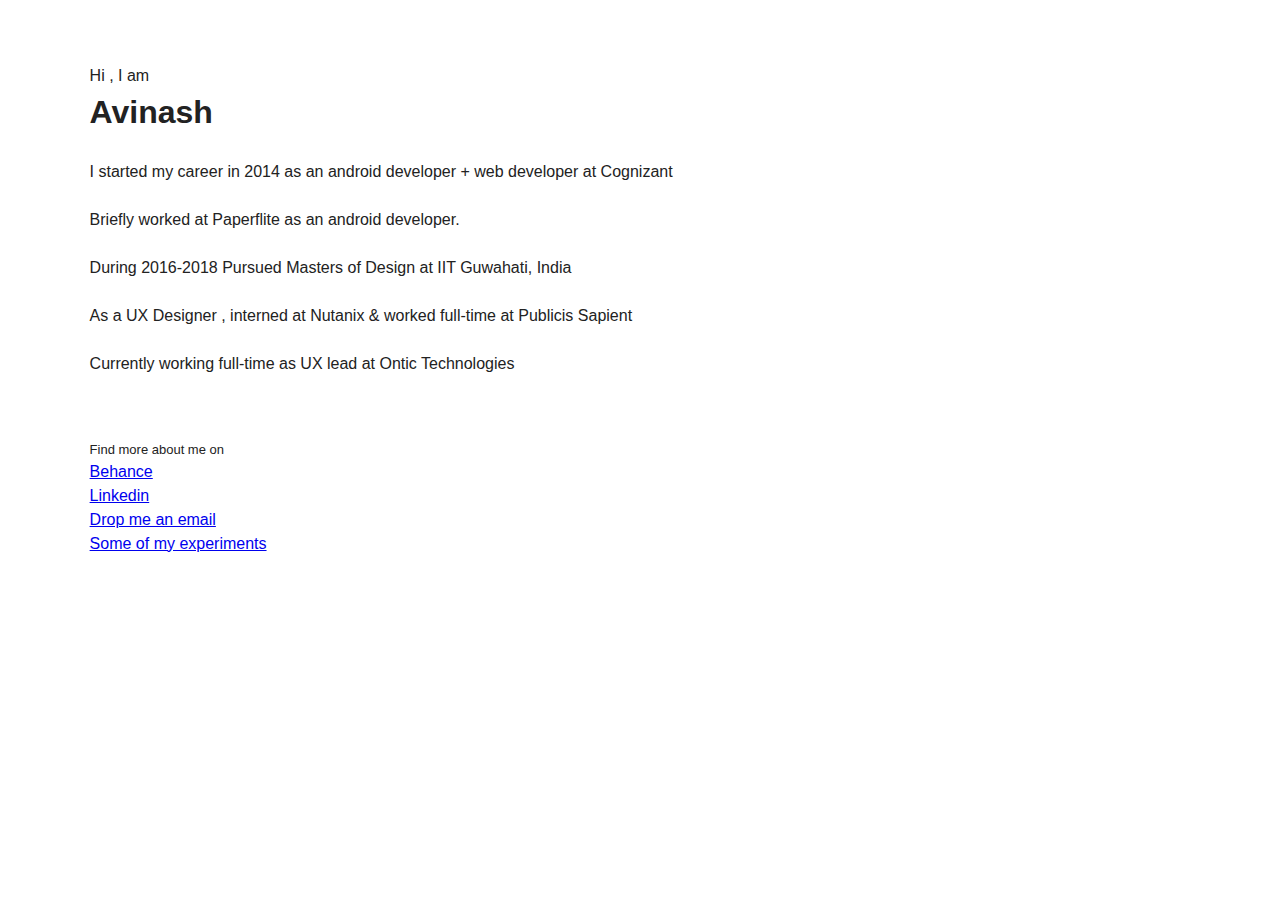
<file: index.html>
<!DOCTYPE html>
<!--[if lt IE 7]>      <html class="no-js lt-ie9 lt-ie8 lt-ie7"> <![endif]-->
<!--[if IE 7]>         <html class="no-js lt-ie9 lt-ie8"> <![endif]-->
<!--[if IE 8]>         <html class="no-js lt-ie9"> <![endif]-->
<!--[if gt IE 8]><!-->
<html class="no-js">
<!--<![endif]-->

<head>
  <meta charset="utf-8">
  <meta http-equiv="X-UA-Compatible" content="IE=edge">
  <title>Avinash</title>
  <meta name="description" content="">
  <meta name="viewport" content="width=device-width, initial-scale=1">
  <link rel="stylesheet" href="reset.css">
  <link rel="stylesheet" href="app.css">
  <!-- Global site tag (gtag.js) - Google Analytics -->
<script async src="https://www.googletagmanager.com/gtag/js?id=UA-84672821-3"></script>
<script>
  window.dataLayer = window.dataLayer || [];
  function gtag(){dataLayer.push(arguments);}
  gtag('js', new Date());

  gtag('config', 'UA-84672821-3');
</script>

</head>

<body>
  <!--[if lt IE 7]>
      <p class="browsehappy">You are using an <strong>outdated</strong> browser. Please <a href="#">upgrade your browser</a> to improve your experience.</p>
    <![endif]-->
  <div class="Frame_2">
    <div class="Frame_10">
      <div class="Frame_9">
        <div class="Frame_8">
          <p class="greet">Hi , I am </p>
          
          <h1 class="name">Avinash</h1>
        </div>
        <ul class="intro">
          <br>
          <li>I started my career in 2014 as an android developer + web developer at Cognizant
          </li>
          <br>
          <li>Briefly worked at Paperflite as an android developer.
          </li>
          <br>
          <li>During 2016-2018 Pursued Masters of Design at IIT Guwahati, India</li>
          <br>
          <li>As a UX Designer , interned at Nutanix & worked full-time at Publicis Sapient</li>
          <br>
          <li>Currently working full-time as UX lead at Ontic Technologies</li>

      </div>
    </div>
    <div class="Frame_7">
      <div class="Frame_6">
        <div class="label">Find more about me on</div>
        <ul>
          <li>
            <a class="textbehance" href="https://www.behance.net/oneavi" target="_blank">Behance</a>
          </li>
          <li>
            <a class="textlinkedin" href="https://www.linkedin.com/in/oneavi/" target="_blank">Linkedin</a>
          </li>
          <li>
            <a class="textemail" href="mailto:avio.sharma@gmail.com?Subject=Hello%20Avinash" target="_top">Drop me an email</a>
          </li>
        </ul>
        
    </div>
  </div>

  <a href="https://aviotron.github.io/Experiments/">Some of my experiments</a>
  </div>


 
</body>

</html>
</file>
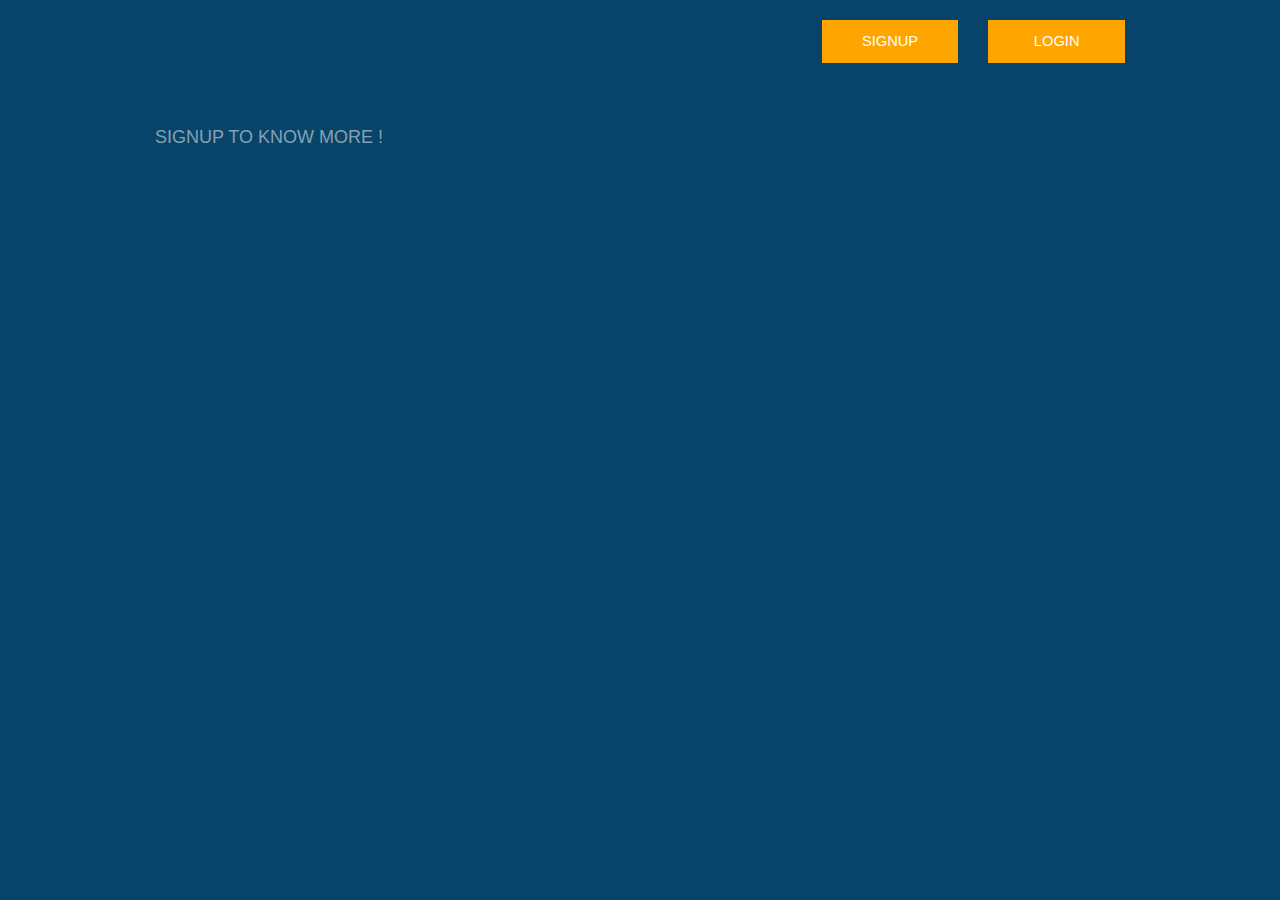
<file: old code/index.html>
<html>

    <head>
    <link href="./css/foundation.min.css" type='text/css'  rel="stylesheet"></link>
    <link href="./css/normalize.css" type='text/css'  rel="stylesheet"></link>
    <link href="css/main.css" type="text/css" rel="stylesheet"></link>
    </head>

    <body>
        <div class='header'>
            <div class="row">
                <div class="large-8 columns">
                    <h1 class="home_text"></h1>
                    <h5 class="secondary" style="color:rgba(255,255,255,0.5);margin:-25 0 0 0;">SIGNUP TO KNOW MORE !</h5>
                </div>
            <div class="large-4 columns">
                <div class="row">
                    <div class="large-6 columns">
                    <a  href="#" data-reveal-id="signupDialog"><p class="prim_button p1">SIGNUP</p></a>
                    <div id="signupDialog" class="reveal-modal" data-reveal aria-labelledby="modalTitle" aria-hidden="true" role="dialog" style="background:#41c0ff; padding:0;">
                        <h2 id="modalTitle" style="margin:20 10 20 30; color:white;">Welcome New User!</h2>
                        <p class="lead" style="margin:-20 10 20 30; color:white;">Signup to start.</p>
                            <div class="row" style="background:white; padding:16 20 10 25;">
                                <div class="large-7 columns">
                                    <div class="row">
                                        <form>
                                        <div class="row">
                                        <div class="large-6 columns">
                                        <label>Name
                                        <input type="text" placeholder="Enter your name" />
                                        </label>
                                        </div>
                                        <div class="large-6 columns">
                                        <label>Email ID
                                        <input type="text" placeholder="Enter your email id" />
                                        </label>
                                        </div>
                                        </div>
                                        <div class="row">
                                        <div class="large-6 columns">
                                        <label>Password
                                        <input type="password" placeholder="Enter password" />
                                        </label>
                                        </div>
                                        <div class="large-6 columns">
                                        <label>Confirm Password
                                        <input type="password" placeholder="Confirm Password" />
                                        </label>
                                        </div>
                                        </div>

                                        <div class="row">
                                        <div class="large-12 columns">
                                        <label>Company Name
                                        <input type="text" placeholder="Enter your company's name (Optional)" />
                                        </label>
                                        </div>
                                        </div>

                                        <div class="row">
                                        <div class="large-6 columns">
                                        <label>Country
                                        <input type="text" placeholder="Enter Country" />
                                        </label>
                                        </div>
                                        <div class="large-6 columns">
                                        <label>City
                                        <input type="text" placeholder="Enter City" />
                                        </label>
                                        </div>
                                        </div>

                                        <a href="#" type="submit" class="button radius small right">Submit</a>
                                        </form>
                                    </div>
                                </div>
                            <div class="large-5 columns" style="background:#f1f1f1;"></div>
                            </div>

                        <a class="close-reveal-modal" aria-label="Close">&#215;</a>
                    </div>
                    </div>
                <div class="large-6 columns ">
                <a href="#" data-reveal-id="loginDialog"><p class="prim_button p1">LOGIN</p></a>
                <div id="loginDialog" class="reveal-modal" data-reveal aria-labelledby="modalTitle" aria-hidden="true" role="dialog" style="background:white">
                    <h2 id="modalTitle">Login</h2>
                    <form class="large-6 columns">

                        <div class="large-12 columns">
                        <label>Email ID
                        <input type="text" placeholder="Enter your registered email id" />
                        </label>
                        </div>

                        <div class="large-12 columns">
                        <label>Password
                        <input type="password" placeholder="Enter Password" />
                        </label>
                        </div>
                         <a href="#" type="submit" class="large-12 columns button radius small ">Submit</a>
                        <a href="#">New User? Signup.</a>
                        <a href="#" class="right">Forgot Password?</a>
                    </form>

                    <a class="close-reveal-modal" aria-label="Close">&#215;</a>
                </div>
                </div>
                </div>
            </div>
            </div>
        </div>

        <div class="row">

        </div>

        <div class="columns large-2">

        </div>
    <script src="js/vendor/jquery.js"></script>
    <script src="js/vendor/fastclick.js"></script>
    <script src="js/vendor/modernizr.js"></script>
    <script src="js/vendor/placeholder.js"></script>
    <script src="js/foundation.min.js"></script>
    <script>

    $(document).foundation();
    </script>
    </body>

</html>
</file>
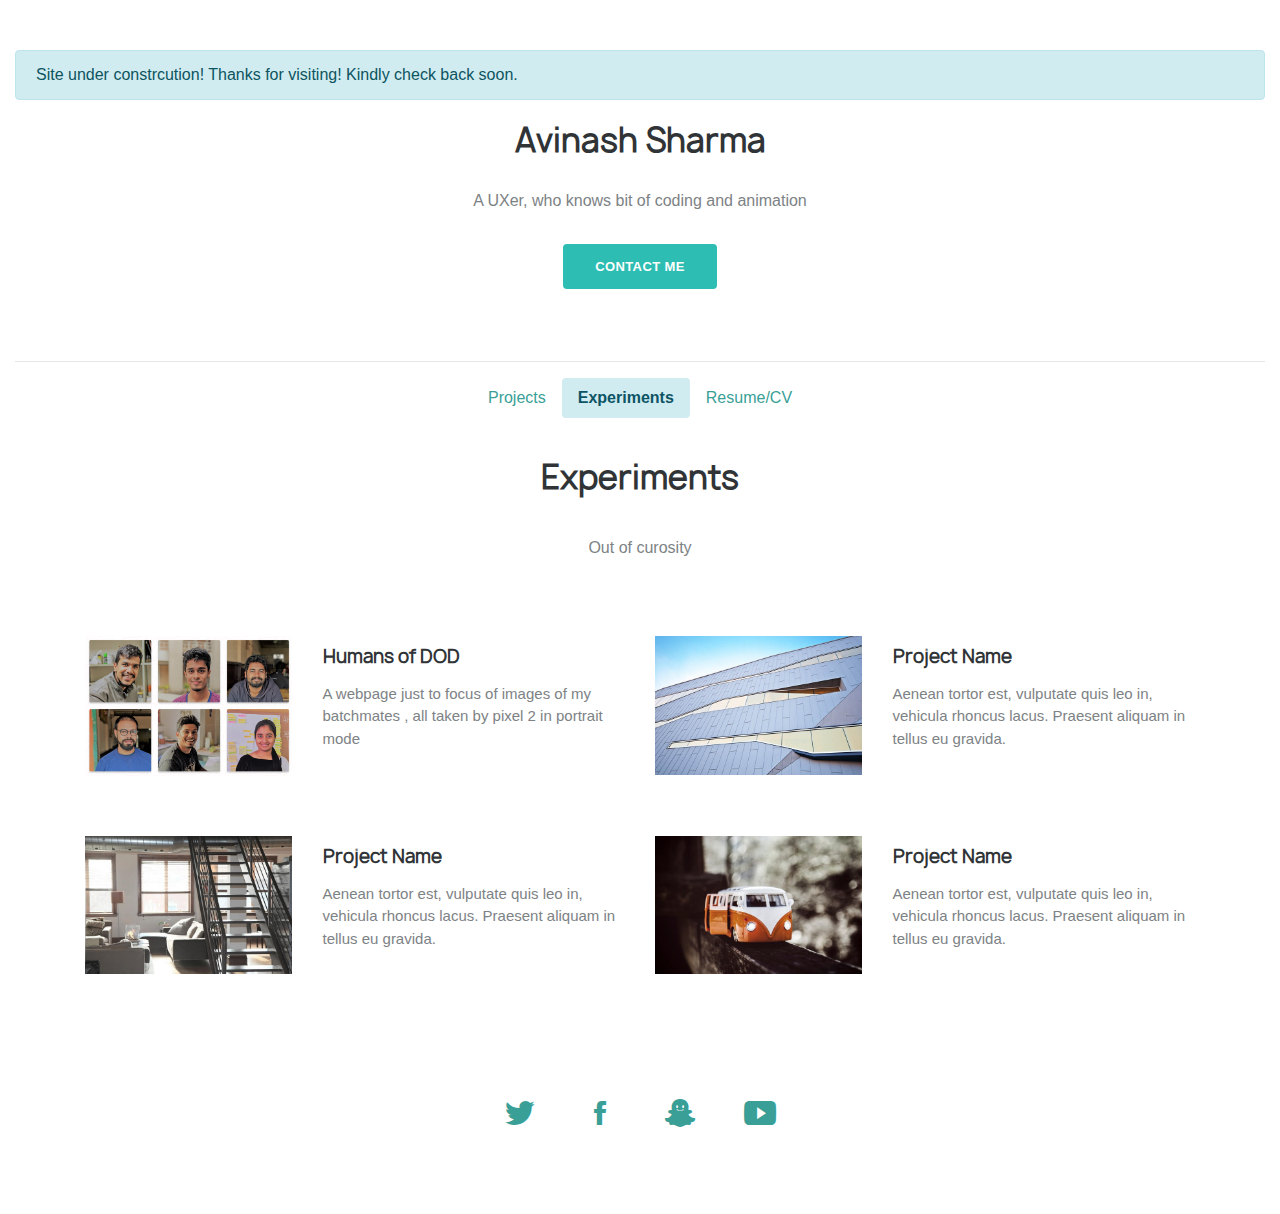
<file: old code/v3/experiments.html>
<!DOCTYPE html>
<html>

<head>
    <meta charset="utf-8">
    <meta name="viewport" content="width=device-width, initial-scale=1.0, shrink-to-fit=no">
    <title>avinash</title>
    <link rel="stylesheet" href="assets/bootstrap/css/bootstrap.min.css">
    <link rel="stylesheet" href="assets/fonts/ionicons.min.css">
    <link rel="stylesheet" href="assets/css/Highlight-Clean.css">
    <link rel="stylesheet" href="assets/css/Navigation-Clean.css">
    <link rel="stylesheet" href="assets/css/Projects-Horizontal.css">
    <link rel="stylesheet" href="assets/css/Social-Icons.css">
    <link rel="stylesheet" href="assets/css/styles.css">
</head>

<body>
    <div class="container-fluid">
            <div class="header-top">
    <div class="highlight-clean">
            <div class="alert alert-info" role="alert">
                   Site under constrcution! Thanks for visiting! Kindly check back soon.
                  </div>
        <div class="container header">
            <div class="intro">
                <h2 class="text-center">Avinash Sharma</h2>
                <p class="text-center">A UXer, who knows bit of coding and animation</p>
            </div>
            <div class="buttons"><a class="btn btn-primary" role="button" href="#">Contact ME</a>
        </div>
    </div>
    </div>
    <hr>
    <div class="projects-horizontal">
        <div class="container">
            <div class="intro">
                    <ul class="nav nav-pills justify-content-center">
                            <li class="nav-item">
                              <a class="nav-link" href="index.html">Projects</a>
                            </li>
                            <li class="nav-item">
                              <a class="nav-link active" href="experiments.html">Experiments</a>
                            </li>
                            <li class="nav-item">
                              <a class="nav-link" href="#">Resume/CV</a>
                            </li>
                            
                          </ul>
                <h2 class="text-center">Experiments</h2>
                <p class="text-center">Out of curosity</p>
            </div>
            <div class="row projects">
                <div class="col-sm-6 item">
                    <div class="row">
                        <div class="col-md-12 col-lg-5"><a href="https://aviotron.github.io/HumansOfDod/"><img class="img-fluid" src="assets/img/humans-cover.png"></a></div>
                        <div class="col">
                            <h3 class="name">Humans of DOD</h3>
                            <p class="description">A webpage just to focus of images of my batchmates , all taken by pixel 2 in portrait mode</p>
                        </div>
                    </div>
                </div>
                <div class="col-sm-6 item">
                    <div class="row">
                        <div class="col-md-12 col-lg-5"><a href="#"><img class="img-fluid" src="assets/img/building.jpg"></a></div>
                        <div class="col">
                            <h3 class="name">Project Name</h3>
                            <p class="description">Aenean tortor est, vulputate quis leo in, vehicula rhoncus lacus. Praesent aliquam in tellus eu gravida.</p>
                        </div>
                    </div>
                </div>
                <div class="col-sm-6 item">
                    <div class="row">
                        <div class="col-md-12 col-lg-5"><a href="#"><img class="img-fluid" src="assets/img/loft.jpg"></a></div>
                        <div class="col">
                            <h3 class="name">Project Name</h3>
                            <p class="description">Aenean tortor est, vulputate quis leo in, vehicula rhoncus lacus. Praesent aliquam in tellus eu gravida.</p>
                        </div>
                    </div>
                </div>
                <div class="col-sm-6 item">
                    <div class="row">
                        <div class="col-md-12 col-lg-5"><a href="#"><img class="img-fluid" src="assets/img/minibus.jpeg"></a></div>
                        <div class="col">
                            <h3 class="name">Project Name</h3>
                            <p class="description">Aenean tortor est, vulputate quis leo in, vehicula rhoncus lacus. Praesent aliquam in tellus eu gravida.</p>
                        </div>
                    </div>
                </div>
            </div>
        </div>
    </div></div>
    <div class="social-icons"><a href="#"><i class="icon ion-social-twitter"></i></a><a href="#"><i class="icon ion-social-facebook"></i></a><a href="#"><i class="icon ion-social-snapchat"></i></a><a href="#"><i class="icon ion-social-youtube"></i></a></div>
    <script src="assets/js/jquery.min.js"></script>
    <script src="assets/bootstrap/js/bootstrap.min.js"></script>
</body>

</html>
</file>
<file: app.css>
body {
    font-family: -apple-system, BlinkMacSystemFont, "Segoe UI", Roboto, Helvetica, Arial, sans-serif, "Apple Color Emoji", "Segoe UI Emoji", "Segoe UI Symbol";
  
    line-height: 1.5;
}

  .label{
      margin-top: 64px;
  }

  .Frame_2{
      padding: 5% 7%;
  }

  .linkedin{
      display: inline-block;
  }

  .Frame_5,.Frame_4,.Frame_3{
      display: flex;
  }
  a{
      padding-top: 4px;
  }

  .Frame_8{
      
  }

  h1{
      font-weight: bold;
      font-size: xx-large;
  }
  h2{
    font-weight: bold;
    font-size: x-large;
}

h3{
    font-weight: bold;
    font-size: larger;
}

h4{
    font-weight: bold;
    font-size: large;
}

header{
    padding: 5% 7%;
}

.label{
    font-size: small;
}
</file>
<file: old code/css/main.css>
.header{
    background: #084369;
    height: 100%;
    display: flex;
    justify-content: flex-end;
}

.home_text{
    color: white;
    font-size: 50px;
    margin-top: 150px;
    font-weight: 200;
    letter-spacing: 5px;
}

.prim_button{
    width: 100%;
   
    margin: 20 0 10 0;
    padding: 10 0 10 0;
   display: flex;
    color: white;
    justify-content: center;
    background: orange;
}
.prim_button:hover{
     background: darkorange;
}
.p1{
    font-size: 11pt;
}
.p2{
    font-size: 14pt;
}
.p3{
    font-size: 16pt;
}
.p4{
    font-size: 18pt;
}
.p5{
    font-size: 20pt;
}
.p6{
    font-size: 22pt;
}
</file>
<file: old code/v3/assets/css/Highlight-Clean.css>
.highlight-clean {
  color: #313437;
  background-color: #fff;
  padding: 50px 0;
}

.highlight-clean p {
  color: #7d8285;
}

.highlight-clean h2 {
  font-weight: bold;
  margin-bottom: 25px;
  line-height: 1.5;
  padding-top: 0;
  margin-top: 0;
  color: inherit;
}

.highlight-clean .intro {
  font-size: 16px;
  max-width: 500px;
  margin: 0 auto 25px;
}

.highlight-clean .buttons {
  text-align: center;
}

.highlight-clean .buttons .btn {
  padding: 16px 32px;
  margin: 6px;
  border: none;
  background: none;
  box-shadow: none;
  text-shadow: none;
  opacity: 0.9;
  text-transform: uppercase;
  font-weight: bold;
  font-size: 13px;
  letter-spacing: 0.4px;
  line-height: 1;
  outline: none;
  background-color: #ddd;
}

.highlight-clean .buttons .btn:hover {
  opacity: 1;
}

.highlight-clean .buttons .btn:active {
  transform: translateY(1px);
}

.highlight-clean .buttons .btn-primary {
  background-color: #055ada;
  color: #fff;
}
</file>
<file: old code/v3/assets/css/Navigation-Clean.css>
.navigation-clean {
  background: #fff;
  padding-top: .75rem;
  padding-bottom: .75rem;
  color: #333;
  border-radius: 0;
  box-shadow: none;
  border: none;
  margin-bottom: 0;
}

@media (min-width:768px) {
  .navigation-clean {
    padding-top: 1rem;
    padding-bottom: 1rem;
  }
}

.navigation-clean .navbar-brand {
  font-weight: bold;
  color: inherit;
}

.navigation-clean .navbar-brand:hover {
  color: #222;
}

.navigation-clean .navbar-toggler {
  border-color: #ddd;
}

.navigation-clean .navbar-toggler:hover, .navigation-clean .navbar-toggler:focus {
  background: none;
}

.navigation-clean .navbar-toggler {
  color: #888;
}

.navigation-clean .navbar-collapse, .navigation-clean .form-inline {
  border-top-color: #ddd;
}

.navigation-clean.navbar-light .navbar-nav .nav-link.active, .navigation-clean.navbar-light .navbar-nav .nav-link.active:focus, .navigation-clean.navbar-light .navbar-nav .nav-link.active:hover {
  color: #8f8f8f;
  box-shadow: none;
  background: none;
  pointer-events: none;
}

.navigation-clean.navbar .navbar-nav .nav-link {
  padding-left: 18px;
  padding-right: 18px;
}

.navigation-clean.navbar-light .navbar-nav .nav-link {
  color: #465765;
}

.navigation-clean.navbar-light .navbar-nav .nav-link:focus, .navigation-clean.navbar-light .navbar-nav .nav-link:hover {
  color: #37434d !important;
  background-color: transparent;
}

.navigation-clean .navbar-nav > li > .dropdown-menu {
  margin-top: -5px;
  box-shadow: none;
  background-color: #fff;
  border-radius: 2px;
}

.navigation-clean .dropdown-menu .dropdown-item:focus, .navigation-clean .dropdown-menu .dropdown-item {
  line-height: 2;
  color: #37434d;
}

.navigation-clean .dropdown-menu .dropdown-item:focus, .navigation-clean .dropdown-menu .dropdown-item:hover {
  background: #eee;
  color: inherit;
}
</file>
<file: old code/v3/assets/css/Projects-Horizontal.css>
.projects-horizontal {
  color: #313437;
  background-color: #fff;
}

.projects-horizontal p {
  color: #7d8285;
}

.projects-horizontal h2 {
  font-weight: bold;
  margin-bottom: 40px;
  padding-top: 40px;
  color: inherit;
}

@media (max-width:767px) {
  .projects-horizontal h2 {
    margin-bottom: 25px;
    padding-top: 25px;
    font-size: 24px;
  }
}

.projects-horizontal .intro {
  font-size: 16px;
  max-width: 500px;
  margin: 0 auto 10px;
}

.projects-horizontal .projects {
  padding-bottom: 40px;
}

.projects-horizontal .item {
  padding-top: 60px;
  min-height: 160px;
}

@media (max-width:767px) {
  .projects-horizontal .item {
    padding-top: 40px;
    min-height: 160px;
  }
}

.projects-horizontal .item .name {
  font-size: 18px;
  font-weight: bold;
  margin-top: 10px;
  margin-bottom: 15px;
  color: inherit;
}

@media (max-width:991px) {
  .projects-horizontal .item .name {
    margin-top: 22px;
  }
}

.projects-horizontal .item .description {
  font-size: 15px;
  margin-bottom: 0;
}
</file>
<file: old code/v3/assets/css/Social-Icons.css>
.social-icons {
  color: #313437;
  background-color: #fff;
  text-align: center;
  padding: 70px 0;
}

@media (max-width:767px) {
  .social-icons {
    padding: 50px 0;
  }
}

.social-icons i {
  font-size: 32px;
  display: inline-block;
  /* color: #757980; */
  margin: 0 10px;
  width: 60px;
  height: 60px;
  /* border: 1px solid #c8ced7;
  border-radius: 50%; */
  text-align: center;
  
  line-height: 60px;
}
</file>
<file: old code/v3/assets/css/styles.css>
@font-face {
    font-family: 'MR';
    src: url('../fonts/manrope-regular.woff2') format('woff2'),
         url('../fonts/manrope-regular.woff') format('woff'),
         url('../fonts/manrope-regular.ttf') format('truetype');
  }

  @import url('https://fonts.googleapis.com/css?family=Karla:400,700');
  
  h1,h2,h3,h4,h5,h6{
  font-family: 'MR',sans-serif;
  font-weight: bold;
  color: #333;
  }

  p,a,li,div{
    font-family: 'Karla',sans-serif;
    }


  .highlight-clean .buttons .btn-primary {
    background-color: #17b6aa;
    color: #fff;
}


.btn-primary:not(:disabled):not(.disabled).active, .btn-primary:not(:disabled):not(.disabled):active, .show > .btn-primary.dropdown-toggle {
    color: #fff;
    background-color: #0d847b;
    border-color: #0d847b;
}

.nav-pills .nav-link.active, .nav-pills .show > .nav-link {

    color: #0c5465;
    background-color: #d1ecf1;
    font-weight: bold;

}

a {

    color: #399f97;
    text-decoration: none;
    background-color: transparent;

}

a:hover {

    color: #0b9287;
    text-decoration: underline;

}

.carddd{
    border-radius: 1rem;
box-shadow: 0 0.5rem 1rem rgba(0, 0, 0, 0.1), .0 1rem 0.5rem rgba(0, 0, 0, 0.05);
}

imgg{
    object-fit: cover;
    width: 100%;
}
</file>
